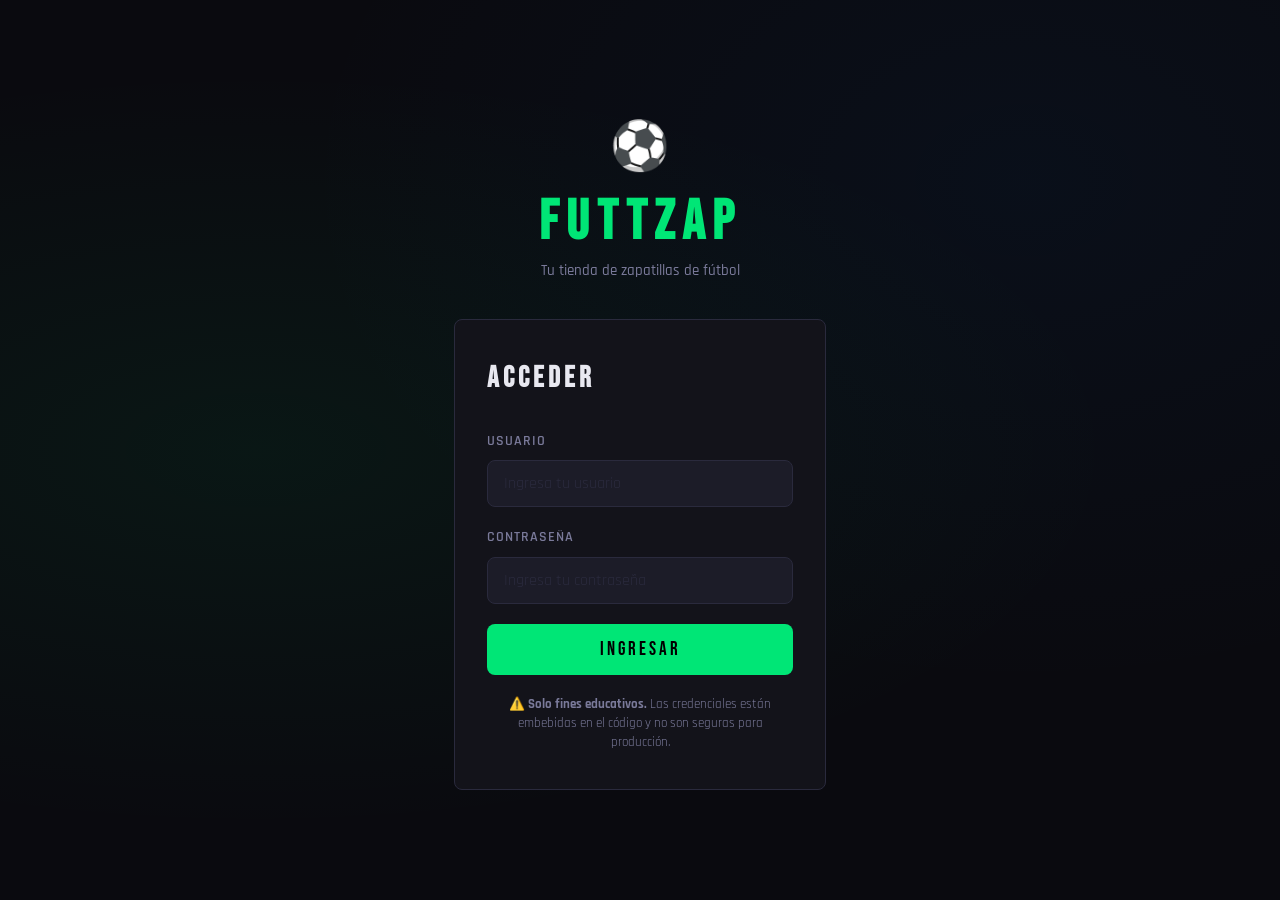
<file: Futtzap/index.html>
<!DOCTYPE html>
<html lang="es">
<head>
  <meta charset="UTF-8" />
  <meta name="viewport" content="width=device-width, initial-scale=1.0"/>
  <title>Futtzap – Tienda</title>
  <link rel="stylesheet" href="css/styles.css" />
  <link href="https://fonts.googleapis.com/css2?family=Bebas+Neue&family=Rajdhani:wght@400;500;600;700&display=swap" rel="stylesheet"/>
</head>
<body>

  <!-- Fragmento: encabezado -->
  <div id="header-container"></div>

  <div class="app-layout">
    <!-- Fragmento: barra lateral -->
    <div id="sidebar-container"></div>

    <main class="main-content" id="mainContent">
      <section class="hero-section">
        <h2 class="hero-title">Nueva Temporada</h2>
        <p class="hero-sub">Las mejores zapatillas para conquistar el campo</p>
      </section>

      <!-- Grilla de productos -->
      <section class="products-section">
        <h3 class="section-title">Nuestros Productos</h3>
        <div class="products-grid" id="productsGrid"></div>
      </section>
    </main>
  </div>

  <!-- Fragmento: pie de página -->
  <div id="footer-container"></div>

  <!-- Panel del Carrito (Modal lateral) -->
  <div id="cartPanel" class="cart-panel">
    <div class="cart-panel-header">
      <h2>Mi Carrito</h2>
      <button id="cartCloseBtn" class="cart-close-btn">✕</button>
    </div>
    <div class="cart-panel-content">
      <div id="cartPanelItems" class="cart-panel-items"></div>
      <div id="cartPanelEmpty" class="cart-panel-empty">
        <p>Tu carrito está vacío</p>
      </div>
    </div>
    <div class="cart-panel-footer">
      <div class="cart-panel-summary">
        <div class="summary-line">
          <span>Subtotal:</span>
          <span id="panelSubtotal">$0</span>
        </div>
        <div class="summary-line total">
          <span>Total:</span>
          <span id="panelTotal">$0</span>
        </div>
      </div>
      <button id="cartCheckoutBtn" class="cart-checkout-btn">Comprar 💳</button>
    </div>
  </div>

  <!-- Overlay detrás del carrito -->
  <div id="cartOverlay" class="cart-overlay"></div>

  <style>
    /* Panel del Carrito */
    .cart-panel {
      position: fixed;
      right: -400px;
      top: 64px;
      width: 400px;
      height: calc(100vh - 64px - 52px);
      background: var(--color-surface);
      border-left: 1px solid var(--color-border);
      display: flex;
      flex-direction: column;
      z-index: 1000;
      transition: right 0.3s ease;
      box-shadow: -4px 0 16px rgba(0, 0, 0, 0.3);
    }

    .cart-panel.active {
      right: 0;
    }

    .cart-panel-header {
      display: flex;
      justify-content: space-between;
      align-items: center;
      padding: 16px;
      border-bottom: 1px solid var(--color-border);
      background: var(--color-surface-2);
    }

    .cart-panel-header h2 {
      font-family: var(--font-display);
      font-size: 1.5rem;
      color: var(--color-accent);
      letter-spacing: 2px;
      margin: 0;
    }

    .cart-close-btn {
      background: transparent;
      border: none;
      color: var(--color-text);
      font-size: 1.5rem;
      cursor: pointer;
      transition: color 0.25s;
    }

    .cart-close-btn:hover {
      color: var(--color-accent);
    }

    .cart-panel-content {
      flex: 1;
      overflow-y: auto;
      padding: 16px;
    }

    .cart-panel-items {
      display: flex;
      flex-direction: column;
      gap: 12px;
    }

    .cart-panel-item {
      background: var(--color-surface-2);
      border: 1px solid var(--color-border);
      border-radius: 6px;
      padding: 12px;
      display: flex;
      gap: 12px;
    }

    .cart-panel-item-img {
      width: 60px;
      height: 60px;
      background: var(--color-bg);
      border-radius: 4px;
      overflow: hidden;
      flex-shrink: 0;
    }

    .cart-panel-item-img img {
      width: 100%;
      height: 100%;
      object-fit: cover;
    }

    .cart-panel-item-info {
      flex: 1;
      display: flex;
      flex-direction: column;
      gap: 4px;
    }

    .cart-panel-item-name {
      font-weight: 600;
      font-size: 0.9rem;
      color: var(--color-text);
    }

    .cart-panel-item-price {
      color: var(--color-accent);
      font-weight: 600;
      font-size: 0.9rem;
    }

    .cart-panel-item-controls {
      display: flex;
      align-items: center;
      gap: 6px;
      background: var(--color-bg);
      border: 1px solid var(--color-border);
      border-radius: 4px;
      padding: 2px 4px;
      width: fit-content;
    }

    .cart-panel-item-controls button {
      background: transparent;
      border: none;
      color: var(--color-accent);
      cursor: pointer;
      width: 24px;
      height: 24px;
      display: flex;
      align-items: center;
      justify-content: center;
    }

    .cart-panel-item-controls input {
      width: 30px;
      background: transparent;
      border: none;
      color: var(--color-text);
      text-align: center;
      font-size: 0.85rem;
    }

    .cart-panel-item-remove {
      background: transparent;
      border: 1px solid var(--color-error);
      color: var(--color-error);
      padding: 4px 8px;
      border-radius: 4px;
      cursor: pointer;
      font-size: 0.75rem;
      transition: background 0.25s;
    }

    .cart-panel-item-remove:hover {
      background: var(--color-error);
      color: #fff;
    }

    .cart-panel-empty {
      text-align: center;
      padding: 40px 20px;
      color: var(--color-muted);
    }

    .cart-panel-footer {
      border-top: 1px solid var(--color-border);
      padding: 16px;
      background: var(--color-surface-2);
    }

    .cart-panel-summary {
      display: flex;
      flex-direction: column;
      gap: 8px;
      margin-bottom: 16px;
    }

    .summary-line {
      display: flex;
      justify-content: space-between;
      font-size: 0.9rem;
      color: var(--color-text);
    }

    .summary-line.total {
      border-top: 1px solid var(--color-border);
      padding-top: 8px;
      font-weight: 700;
      font-size: 1rem;
      color: var(--color-accent);
    }

    .cart-checkout-btn {
      width: 100%;
      background: var(--color-accent);
      border: none;
      color: #000;
      padding: 10px;
      border-radius: 6px;
      font-weight: 700;
      cursor: pointer;
      transition: background 0.25s;
    }

    .cart-checkout-btn:hover {
      background: var(--color-accent-dim);
    }

    .cart-overlay {
      position: fixed;
      top: 0;
      left: 0;
      width: 100%;
      height: 100%;
      background: rgba(0, 0, 0, 0.5);
      opacity: 0;
      pointer-events: none;
      z-index: 999;
      transition: opacity 0.3s ease;
    }

    .cart-overlay.active {
      opacity: 1;
      pointer-events: auto;
    }

    @media (max-width: 768px) {
      .cart-panel {
        width: 100%;
        right: -100%;
      }
    }
  </style>

  <!-- Template de producto (renderizado con cloneNode en main.js) -->
  <template id="product-template">
    <div class="product-card">
      <div class="product-img-wrap">
        <img class="product-img" src="" alt=""/>
      </div>
      <div class="product-info">
        <h4 class="product-name"></h4>
        <p class="product-desc"></p>
        <div class="product-footer">
          <span class="product-price"></span>
          <button class="btn-add">Agregar ⚡</button>
        </div>
      </div>
    </div>
  </template>

  <!-- Web Component personalizado -->
  <script src="js/product-card.js"></script>
  <!-- Lógica del carrito -->
  <script src="js/cart.js"></script>
  <!-- Lógica principal -->
  <script src="js/main.js"></script>
</body>
</html>
</file>
<file: Futtzap/css/styles.css>
/* ============================================================
   styles.css – Estilos globales de Futtzap
   Convención: kebab-case para clases CSS
   ============================================================ */

/* Variables CSS */
:root {
  --color-bg:         #0a0a0f;
  --color-surface:    #13131a;
  --color-surface-2:  #1c1c28;
  --color-border:     #2a2a3d;
  --color-accent:     #00e676;
  --color-accent-dim: #00b85c;
  --color-text:       #e8e8f0;
  --color-muted:      #7a7a9a;
  --color-error:      #ff4d6d;
  --font-display:     'Bebas Neue', sans-serif;
  --font-body:        'Rajdhani', sans-serif;
  --radius:           8px;
  --transition:       0.25s ease;
}

/* Reset */
*, *::before, *::after { box-sizing: border-box; margin: 0; padding: 0; }

html { scroll-behavior: smooth; }

body {
  background-color: var(--color-bg);
  color: var(--color-text);
  font-family: var(--font-body);
  font-size: 16px;
  line-height: 1.6;
  min-height: 100vh;
}

a { color: var(--color-accent); text-decoration: none; transition: color var(--transition); }
a:hover { color: var(--color-accent-dim); }

img { display: block; max-width: 100%; }

/* ── Layout principal ── */
.app-layout {
  display: flex;
  min-height: calc(100vh - 64px - 52px); /* restar header y footer */
}

.main-content {
  flex: 1;
  padding: 32px 28px;
}

/* ── Hero ── */
.hero-section {
  background: linear-gradient(135deg, #13131a 0%, #1a1a2e 60%, #0d2137 100%);
  border: 1px solid var(--color-border);
  border-radius: var(--radius);
  padding: 48px 40px;
  margin-bottom: 40px;
  position: relative;
  overflow: hidden;
}

.hero-section::before {
  content: '⚽';
  position: absolute;
  right: 32px;
  top: 50%;
  transform: translateY(-50%);
  font-size: 120px;
  opacity: 0.08;
}

.hero-title {
  font-family: var(--font-display);
  font-size: 3.5rem;
  color: var(--color-accent);
  letter-spacing: 4px;
  line-height: 1;
  margin-bottom: 10px;
}

.hero-sub {
  font-size: 1.15rem;
  color: var(--color-muted);
  font-weight: 500;
}

/* ── Sección de productos ── */
.section-title {
  font-family: var(--font-display);
  font-size: 1.8rem;
  letter-spacing: 3px;
  color: var(--color-text);
  margin-bottom: 24px;
  border-left: 4px solid var(--color-accent);
  padding-left: 14px;
}

.products-grid {
  display: grid;
  grid-template-columns: repeat(auto-fill, minmax(260px, 1fr));
  gap: 24px;
}

/* ── Tarjeta de producto ── */
.product-card {
  background: var(--color-surface);
  border: 1px solid var(--color-border);
  border-radius: var(--radius);
  overflow: hidden;
  transition: transform var(--transition), border-color var(--transition), box-shadow var(--transition);
}

.product-card:hover {
  transform: translateY(-4px);
  border-color: var(--color-accent);
  box-shadow: 0 8px 32px rgba(0, 230, 118, 0.12);
}

.product-img-wrap {
  position: relative;
  background: var(--color-surface-2);
  height: 200px;
  overflow: hidden;
}

.product-img {
  width: 100%;
  height: 100%;
  object-fit: cover;
  display: block;
  transition: transform 0.3s ease;
}

.product-card:hover .product-img {
  transform: scale(1.04);
}

.product-info {
  padding: 16px;
}

.product-name {
  font-family: var(--font-display);
  font-size: 1.3rem;
  letter-spacing: 2px;
  color: var(--color-text);
  margin-bottom: 6px;
}

.product-desc {
  font-size: 0.9rem;
  color: var(--color-muted);
  margin-bottom: 16px;
}

.product-footer {
  display: flex;
  align-items: center;
  justify-content: space-between;
}

.product-price {
  font-family: var(--font-display);
  font-size: 1.4rem;
  color: var(--color-accent);
  letter-spacing: 1px;
}

.btn-add {
  background: transparent;
  border: 1px solid var(--color-accent);
  color: var(--color-accent);
  font-family: var(--font-body);
  font-weight: 600;
  font-size: 0.9rem;
  padding: 6px 14px;
  border-radius: var(--radius);
  cursor: pointer;
  transition: background var(--transition), color var(--transition);
}

.btn-add:hover {
  background: var(--color-accent);
  color: #000;
}

/* ── Scrollbar ── */
::-webkit-scrollbar { width: 6px; }
::-webkit-scrollbar-track { background: var(--color-bg); }
::-webkit-scrollbar-thumb { background: var(--color-border); border-radius: 3px; }
::-webkit-scrollbar-thumb:hover { background: var(--color-accent); }
</file>
<file: Futtzap/css/login.css>
/* ============================================================
   login.css – Estilos de la página de inicio de sesión
   ============================================================ */

.login-body {
  display: flex;
  align-items: center;
  justify-content: center;
  min-height: 100vh;
  background:
    radial-gradient(ellipse at 20% 50%, rgba(0,230,118,0.06) 0%, transparent 60%),
    radial-gradient(ellipse at 80% 20%, rgba(0,100,200,0.06) 0%, transparent 50%),
    var(--color-bg);
}

.login-container {
  width: 100%;
  max-width: 420px;
  padding: 24px;
}

/* ── Brand ── */
.login-brand {
  text-align: center;
  margin-bottom: 36px;
}

.brand-icon {
  font-size: 48px;
  display: block;
  margin-bottom: 8px;
  animation: spin 8s linear infinite;
}

@keyframes spin {
  from { transform: rotate(0deg); }
  to   { transform: rotate(360deg); }
}

.brand-name {
  font-family: var(--font-display);
  font-size: 3.5rem;
  letter-spacing: 8px;
  color: var(--color-accent);
  line-height: 1;
}

.brand-tagline {
  color: var(--color-muted);
  font-size: 0.95rem;
  font-weight: 500;
  margin-top: 8px;
}

/* ── Formulario ── */
.login-form {
  background: var(--color-surface);
  border: 1px solid var(--color-border);
  border-radius: var(--radius);
  padding: 36px 32px;
}

.form-title {
  font-family: var(--font-display);
  font-size: 1.8rem;
  letter-spacing: 4px;
  color: var(--color-text);
  margin-bottom: 28px;
}

.form-group {
  margin-bottom: 20px;
}

.form-group label {
  display: block;
  font-size: 0.85rem;
  font-weight: 600;
  color: var(--color-muted);
  text-transform: uppercase;
  letter-spacing: 1px;
  margin-bottom: 8px;
}

.form-group input {
  width: 100%;
  background: var(--color-surface-2);
  border: 1px solid var(--color-border);
  color: var(--color-text);
  font-family: var(--font-body);
  font-size: 1rem;
  padding: 12px 16px;
  border-radius: var(--radius);
  outline: none;
  transition: border-color var(--transition), box-shadow var(--transition);
}

.form-group input:focus {
  border-color: var(--color-accent);
  box-shadow: 0 0 0 3px rgba(0, 230, 118, 0.1);
}

.form-group input::placeholder { color: var(--color-border); }

/* ── Error ── */
.error-msg {
  display: none;
  color: var(--color-error);
  font-size: 0.9rem;
  font-weight: 600;
  margin-bottom: 16px;
  padding: 10px 14px;
  background: rgba(255, 77, 109, 0.1);
  border: 1px solid rgba(255, 77, 109, 0.3);
  border-radius: var(--radius);
}

.error-msg.visible { display: block; }

/* ── Botón ── */
.btn-login {
  width: 100%;
  background: var(--color-accent);
  color: #000;
  font-family: var(--font-display);
  font-size: 1.2rem;
  letter-spacing: 3px;
  padding: 14px;
  border: none;
  border-radius: var(--radius);
  cursor: pointer;
  transition: background var(--transition), transform var(--transition);
  margin-bottom: 20px;
}

.btn-login:hover {
  background: var(--color-accent-dim);
  transform: translateY(-1px);
}

/* ── Nota educativa ── */
.login-note {
  font-size: 0.8rem;
  color: var(--color-muted);
  text-align: center;
  line-height: 1.5;
}
</file>
